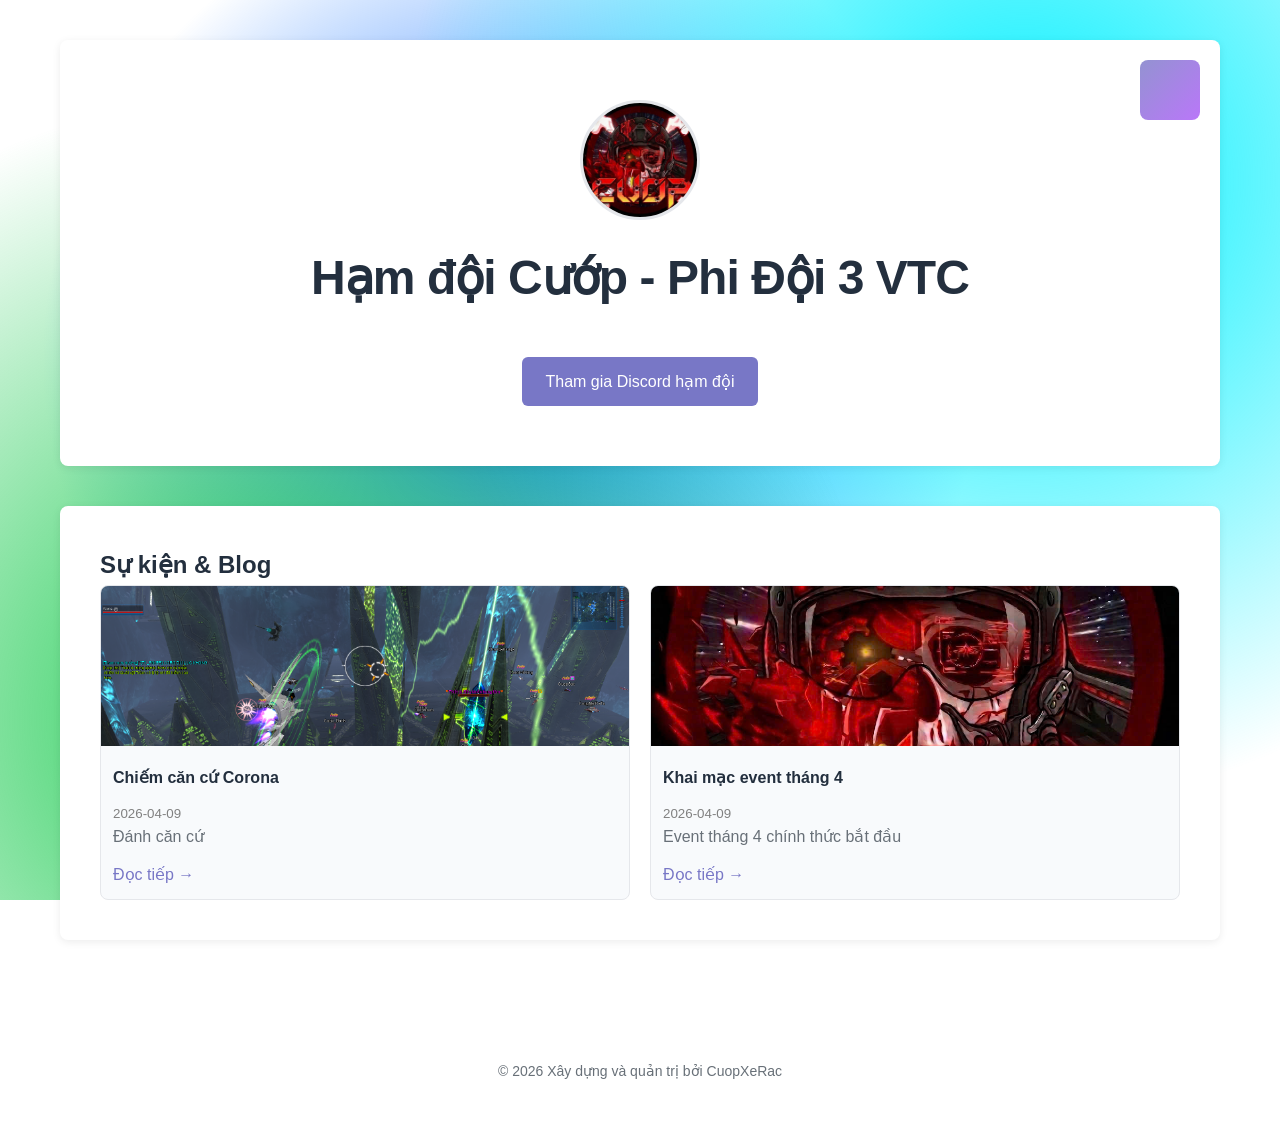
<file: index.html>
<!DOCTYPE html>
<html lang="en">
<head>
    <meta charset="UTF-8">
    <meta name="viewport" content="width=device-width, initial-scale=1.0">
    <title>Hạm đội Cướp - Phi Đội 3 VTC</title>
    <link rel="stylesheet" href="styles.css">
</head>
<body>
    <main>
        <section class="hero">
            <img src="/static/avt.jpg" alt="Your Name" class="profile-photo">
            <h1>Hạm đội Cướp - Phi Đội 3 VTC</h1>
            <!--<p class="tagline">Cloud Builder & AWS Enthusiast</p>-->
            <a href="https://discord.gg/CkHXaFzhB" target="_blank" class="aws-link">Tham gia Discord hạm đội</a>
        </section>

        <section class="blog">
  <h2>Sự kiện & Blog</h2>
  <div id="blog-list" class="blog-grid"></div>
        </section>
    
    </main>

    <footer>
        <p>&copy; 2026 Xây dựng và quản trị bởi CuopXeRac</p>
    </footer>
    
    <!-- Contact form JavaScript -->
    <script src="script.js"></script>
</body>
</html>
</file>
<file: styles.css>
* {
    margin: 0;
    padding: 0;
    box-sizing: border-box;
}

body {
    font-family: 'Amazon Ember', 'Helvetica Neue', Arial, sans-serif;
    line-height: 1.6;
    color: #232f3e;
    background: #ffffff;
    min-height: 100vh;
    position: relative;
    overflow-x: hidden;
}

body::before {
    content: '';
    position: fixed;
    top: 0;
    left: 0;
    width: 100%;
    height: 100%;
    background:
        radial-gradient(circle at 20% 80%, #22cc55, transparent 50%),
        radial-gradient(circle at 80% 20%, #00f0ff, transparent 50%),
        radial-gradient(circle at 40% 40%, #0066ff, transparent 50%);
    z-index: -1;
}

.aws-link {
    background: #7877c6;
    color: white;
    padding: 12px 24px;
    text-decoration: none;
    border-radius: 6px;
    font-weight: 500;
    font-size: 16px;
    transition: all 0.2s ease;
    margin-top: 2rem;
    display: inline-block;
    border: none;
}

.aws-link:hover {
    background: #6b6ab8;
    transform: translateY(-1px);
}

main {
    max-width: 1200px;
    margin: 0 auto;
    padding: 40px 20px;
    position: relative;
}

.hero {
    background: white;
    border-radius: 8px;
    padding: 60px 40px;
    margin-bottom: 40px;
    box-shadow: 0 2px 8px rgba(0, 0, 0, 0.08);
    text-align: center;
    position: relative;
}

.hero::after {
    content: '';
    position: absolute;
    top: 20px;
    right: 20px;
    width: 60px;
    height: 60px;
    background: linear-gradient(135deg, #7877c6 0%, #a855f7 100%);
    border-radius: 8px;
    opacity: 0.8;
}

.hero h1 {
    color: #232f3e;
    font-size: 48px;
    font-weight: 700;
    margin: 20px 0 8px 0;
    letter-spacing: -0.02em;
}

.tagline {
    font-size: 18px;
    color: #687078;
    margin-bottom: 16px;
    font-weight: 400;
}

.profile-photo {
    width: 120px;
    height: 120px;
    border-radius: 50%;
    object-fit: cover;
    border: 3px solid #e5e7eb;
    margin: 0 auto 20px auto;
    display: block;
}

.fun-facts {
    background: white;
    border-radius: 8px;
    padding: 40px;
    margin-bottom: 40px;
    box-shadow: 0 2px 8px rgba(0, 0, 0, 0.08);
    position: relative;
}

.fun-facts::before {
    content: '';
    position: absolute;
    top: -10px;
    left: 40px;
    width: 40px;
    height: 40px;
    background: linear-gradient(135deg, #10b981 0%, #059669 100%);
    border-radius: 6px;
    opacity: 0.9;
}

.fun-facts h3 {
    text-align: left;
    color: #232f3e;
    font-size: 32px;
    font-weight: 700;
    margin-bottom: 32px;
    letter-spacing: -0.02em;
}

.facts-grid {
    display: grid;
    grid-template-columns: repeat(auto-fit, minmax(300px, 1fr));
    gap: 24px;
}

.fact-card {
    background: #f8fafc;
    border: 1px solid #e5e7eb;
    padding: 24px;
    border-radius: 8px;
    transition: all 0.2s ease;
    position: relative;
}

.fact-card::before {
    content: '';
    position: absolute;
    top: 16px;
    right: 16px;
    width: 20px;
    height: 20px;
    background: linear-gradient(135deg, #7877c6 0%, #a855f7 100%);
    border-radius: 4px;
    opacity: 0.7;
}

.fact-card:hover {
    transform: translateY(-2px);
    box-shadow: 0 4px 12px rgba(0, 0, 0, 0.1);
}

.fact-card h4 {
    font-size: 18px;
    font-weight: 600;
    margin-bottom: 12px;
    color: #232f3e;
}

.fact-card p {
    color: #687078;
    font-size: 18px;
    line-height: 1.5;
}

.fact-card a {
    color: #7877c6;
    text-decoration: none;
}

.fact-card a:hover {
    text-decoration: underline;
}

.aws-journey {
    background: white;
    border-radius: 8px;
    padding: 40px;
    text-align: center;
    box-shadow: 0 2px 8px rgba(0, 0, 0, 0.08);
    position: relative;
}

.aws-journey::after {
    content: '';
    position: absolute;
    bottom: 20px;
    left: 20px;
    width: 50px;
    height: 50px;
    background: linear-gradient(135deg, #f59e0b 0%, #d97706 100%);
    border-radius: 6px;
    opacity: 0.8;
}

.aws-journey h3 {
    color: #232f3e;
    font-size: 32px;
    font-weight: 700;
    margin-bottom: 16px;
    letter-spacing: -0.02em;
}

.aws-journey p {
    font-size: 16px;
    color: #687078;
    margin-bottom: 32px;
    max-width: 600px;
    margin-left: auto;
    margin-right: auto;
    line-height: 1.6;
}

.cta-button {
    display: inline-block;
    background: #7877c6;
    color: white;
    padding: 12px 24px;
    text-decoration: none;
    border-radius: 6px;
    font-weight: 500;
    font-size: 16px;
    transition: all 0.2s ease;
}

.cta-button:hover {
    background: #6b6ab8;
    transform: translateY(-1px);
}

/* CONTACT FORM STYLES - Added for contact form functionality */
.contact-form {
    background: white;
    border-radius: 8px;
    padding: 40px;
    margin-top: 40px;
    box-shadow: 0 2px 8px rgba(0, 0, 0, 0.08);
    position: relative;
}

/* Contact form decorative element */
.contact-form::before {
    content: '';
    position: absolute;
    top: -10px;
    right: 40px;
    width: 40px;
    height: 40px;
    background: linear-gradient(135deg, #ec4899 0%, #be185d 100%);
    border-radius: 6px;
    opacity: 0.9;
}

.contact-form h3 {
    color: #232f3e;
    font-size: 32px;
    font-weight: 700;
    margin-bottom: 16px;
    letter-spacing: -0.02em;
    text-align: center;
}

.contact-form > p {
    font-size: 16px;
    color: #687078;
    margin-bottom: 32px;
    text-align: center;
    line-height: 1.6;
}

/* Contact form container and layout */
.contact-form-container {
    max-width: 600px;
    margin: 0 auto;
}

/* Form message styles for success/error notifications */
.form-message {
    padding: 12px 16px;
    border-radius: 6px;
    margin-bottom: 24px;
    font-weight: 500;
    text-align: center;
}

.form-message.success {
    background: #dcfce7;
    color: #166534;
    border: 1px solid #bbf7d0;
}

.form-message.error {
    background: #fef2f2;
    color: #dc2626;
    border: 1px solid #fecaca;
}

.form-group {
    margin-bottom: 24px;
}

.form-group label {
    display: block;
    font-weight: 600;
    color: #232f3e;
    margin-bottom: 8px;
    font-size: 16px;
}

/* Contact form input and textarea styles */
.form-group input,
.form-group textarea {
    width: 100%;
    padding: 12px 16px;
    border: 1px solid #e5e7eb;
    border-radius: 6px;
    font-size: 16px;
    font-family: inherit;
    background: #f8fafc;
    transition: all 0.2s ease;
}

.form-group input:focus,
.form-group textarea:focus {
    outline: none;
    border-color: #7877c6;
    background: white;
    box-shadow: 0 0 0 3px rgba(120, 119, 198, 0.1);
}

.form-group textarea {
    resize: vertical;
    min-height: 120px;
}

/* Contact form submit button */
.contact-submit-btn {
    background: #7877c6;
    color: white;
    padding: 12px 32px;
    border: none;
    border-radius: 6px;
    font-weight: 500;
    font-size: 16px;
    cursor: pointer;
    transition: all 0.2s ease;
    display: block;
    margin: 0 auto;
}

.contact-submit-btn:hover {
    background: #6b6ab8;
    transform: translateY(-1px);
}
/* END CONTACT FORM STYLES */

footer {
    text-align: center;
    padding: 40px 20px;
    color: #687078;
    font-size: 14px;
}

@media (max-width: 768px) {
    .hero h1 {
        font-size: 36px;
    }

    .tagline {
        font-size: 16px;
    }

    .profile-photo {
        width: 100px;
        height: 100px;
    }

    main {
        padding: 20px;
    }

    .hero, .fun-facts, .aws-journey {
        padding: 24px;
    }

    /* Contact form mobile styles */
    .contact-form {
        padding: 24px;
    }

    .fun-facts h3, .aws-journey h3 {
        font-size: 24px;
    }

    /* Contact form mobile heading */
    .contact-form h3 {
        font-size: 24px;
    }
}

.blog {
    background: white;
    border-radius: 8px;
    padding: 40px;
    margin-bottom: 40px;
    box-shadow: 0 2px 8px rgba(0,0,0,0.08);
}

.blog-grid {
    display: grid;
    grid-template-columns: repeat(auto-fit, minmax(280px, 1fr));
    gap: 20px;
}

.blog-card {
    border: 1px solid #e5e7eb;
    border-radius: 8px;
    overflow: hidden;
    background: #f8fafc;
    transition: 0.2s;
}

.blog-card:hover {
    transform: translateY(-4px);
}

.blog-card img {
    width: 100%;
    height: 160px;
    object-fit: cover;
}

.blog-card h4 {
    padding: 12px;
    margin: 0;
}

.blog-card p {
    padding: 0 12px;
    color: #687078;
}

.blog-card small {
    padding: 0 12px;
    display: block;
    color: gray;
}

.blog-card a {
    display: block;
    padding: 12px;
    color: #7877c6;
    text-decoration: none;
    font-weight: 500;
}
</file>
